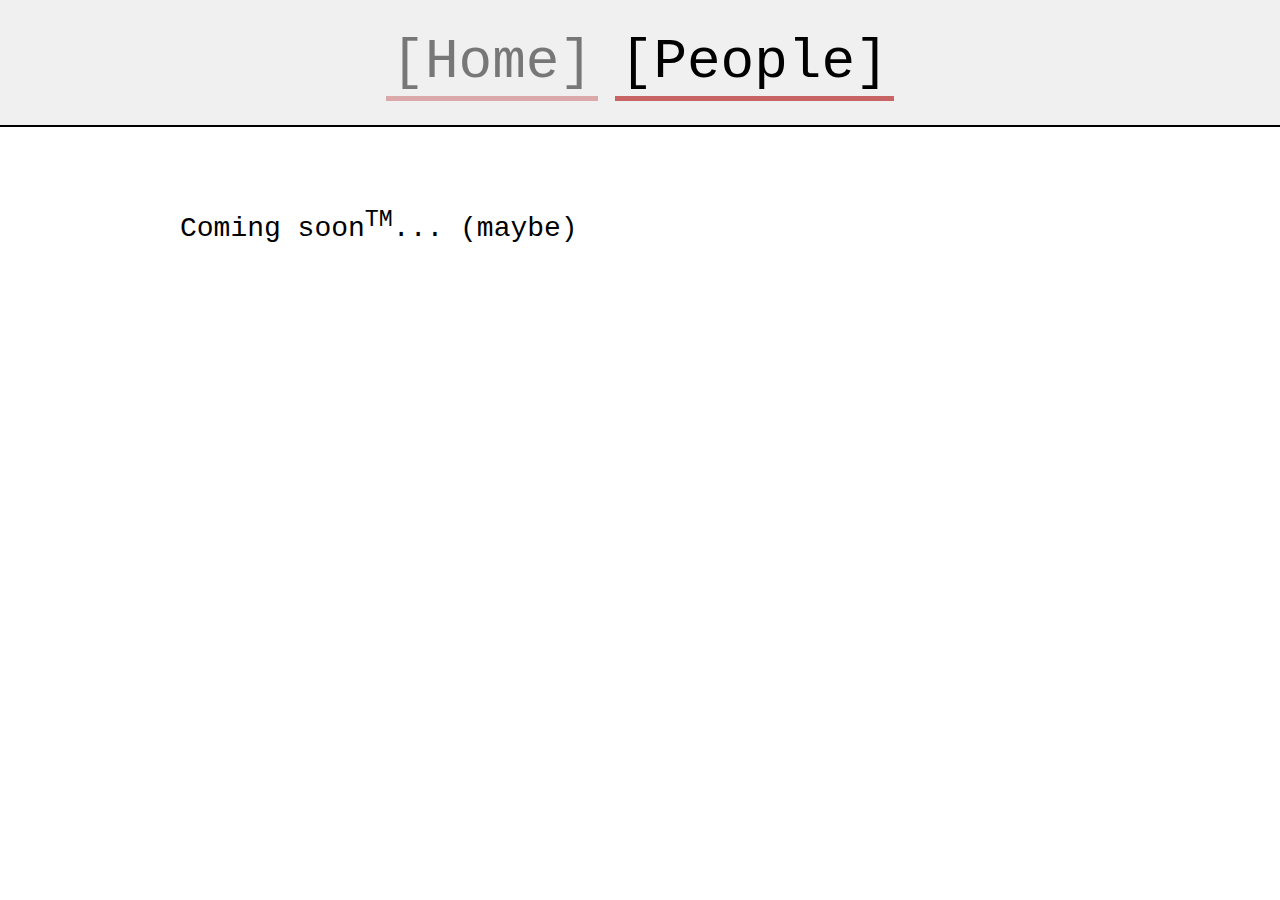
<file: index.html>
<!DOCTYPE html>
<html>

<head>
    <title>fluxgames</title>
    <link rel="stylesheet" type="text/css" href="common.css" media="screen" />
</head>

<body>

    <div class="header">
        <div>
            <a href="/" class="button medium disabled">[Home]</a>
            <a href="people.html" class="button medium">[People]</a>
        </div>
    </div>

    <div class="main">
        Coming soon<sup>TM</sup>... (maybe)
    </div>

    <div class="footer">

    </div>

</body>

</html>
</file>
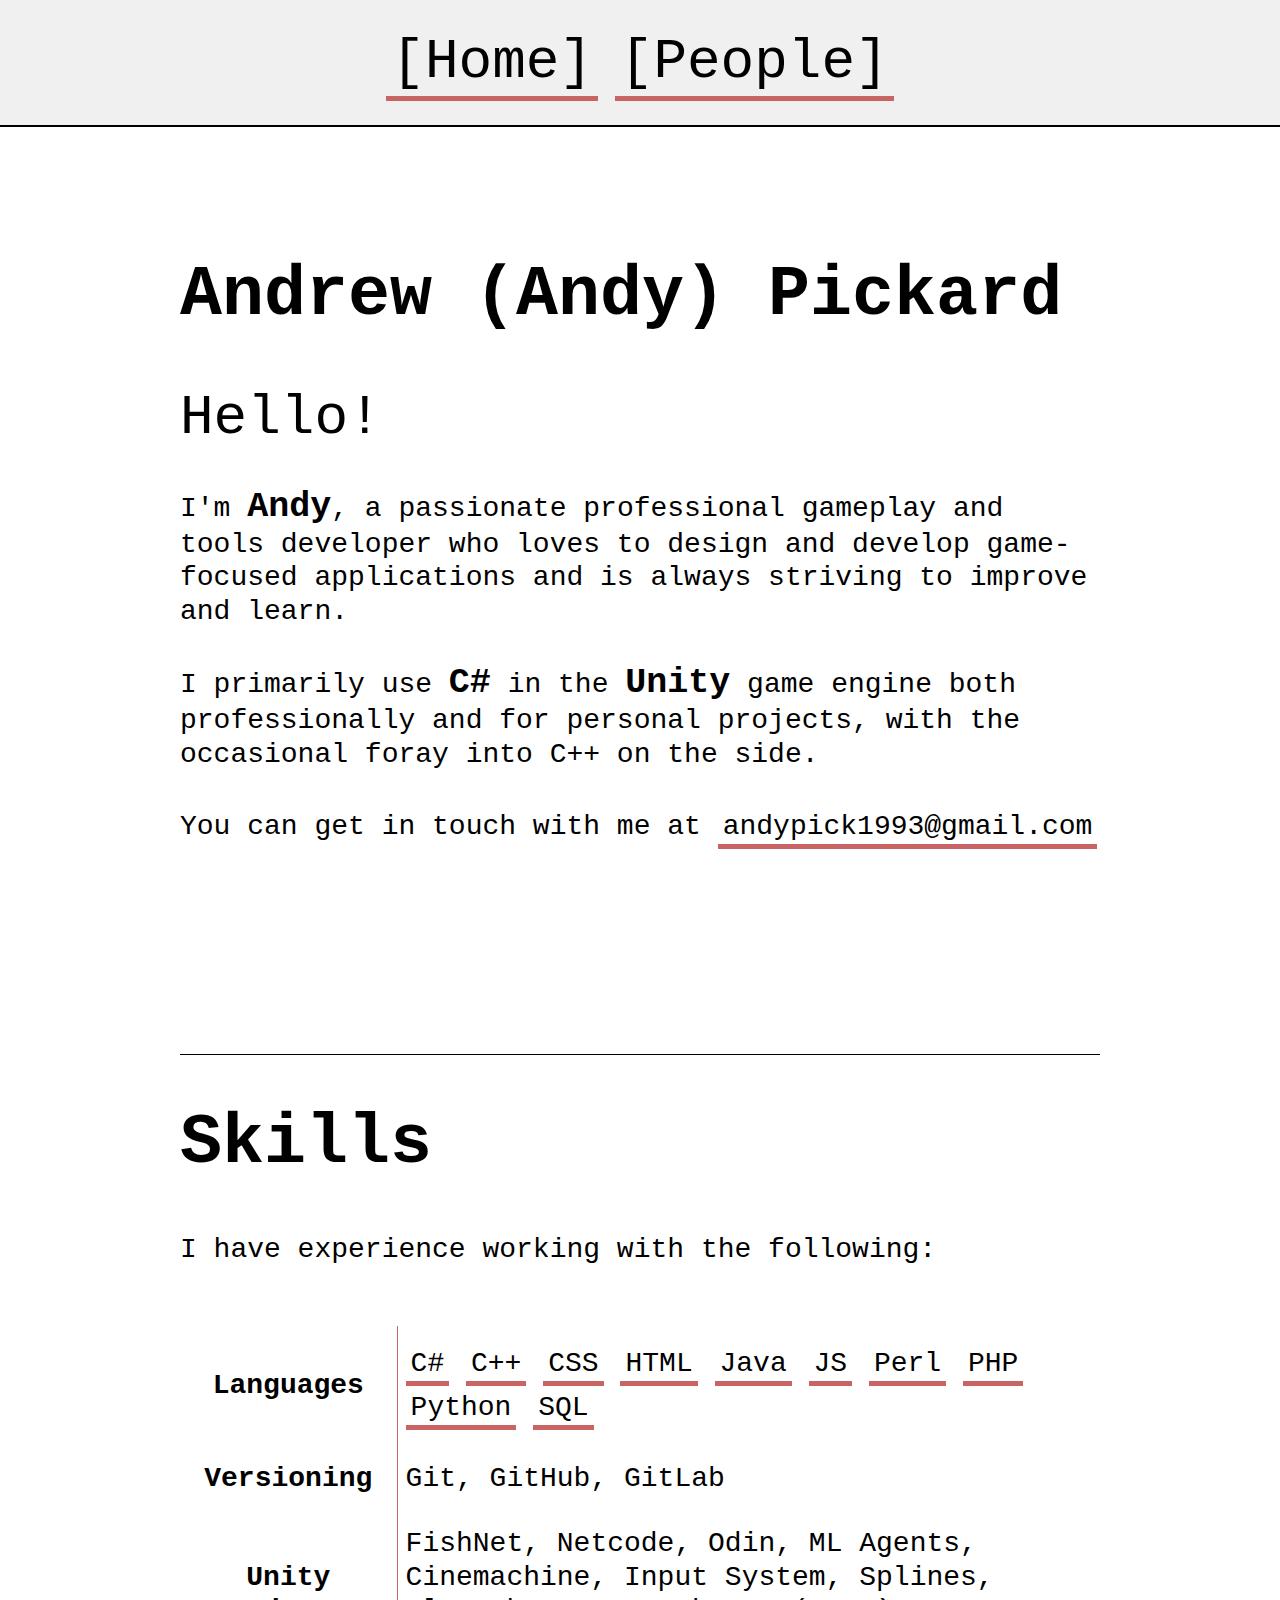
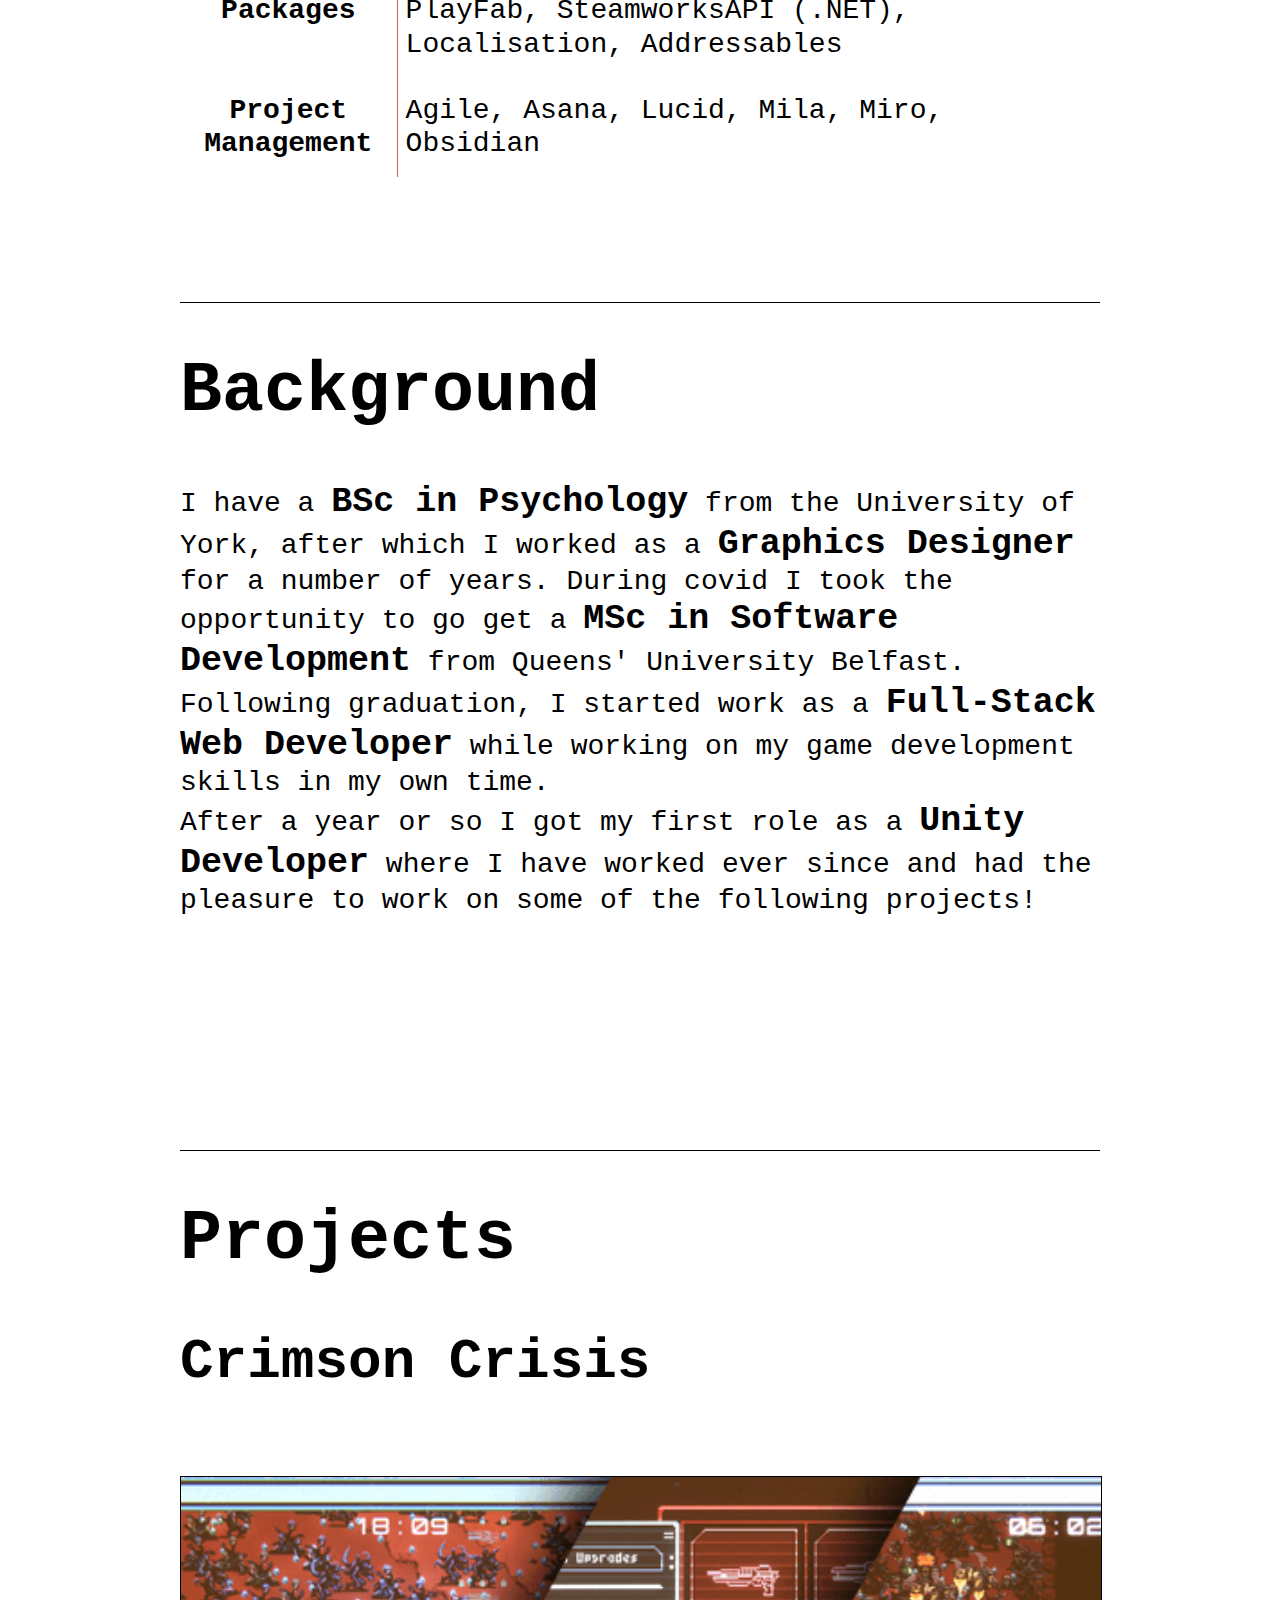
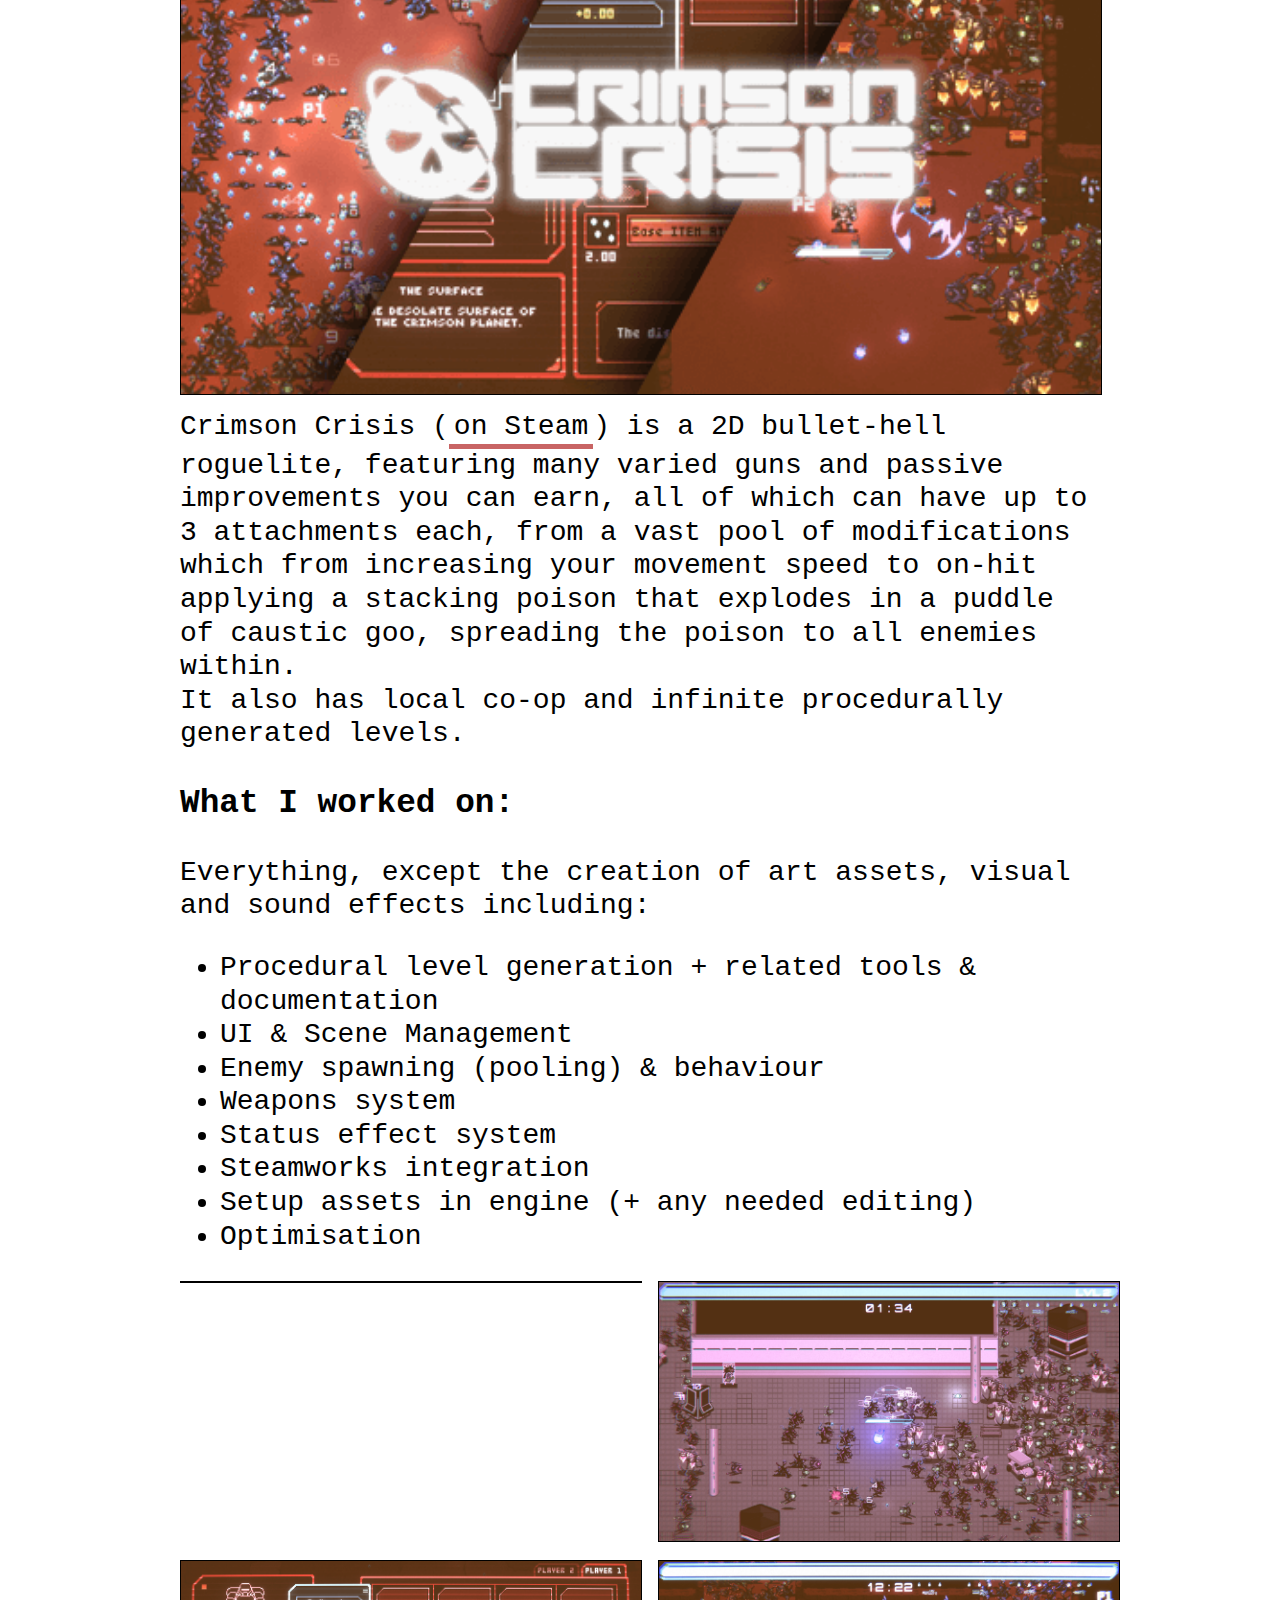
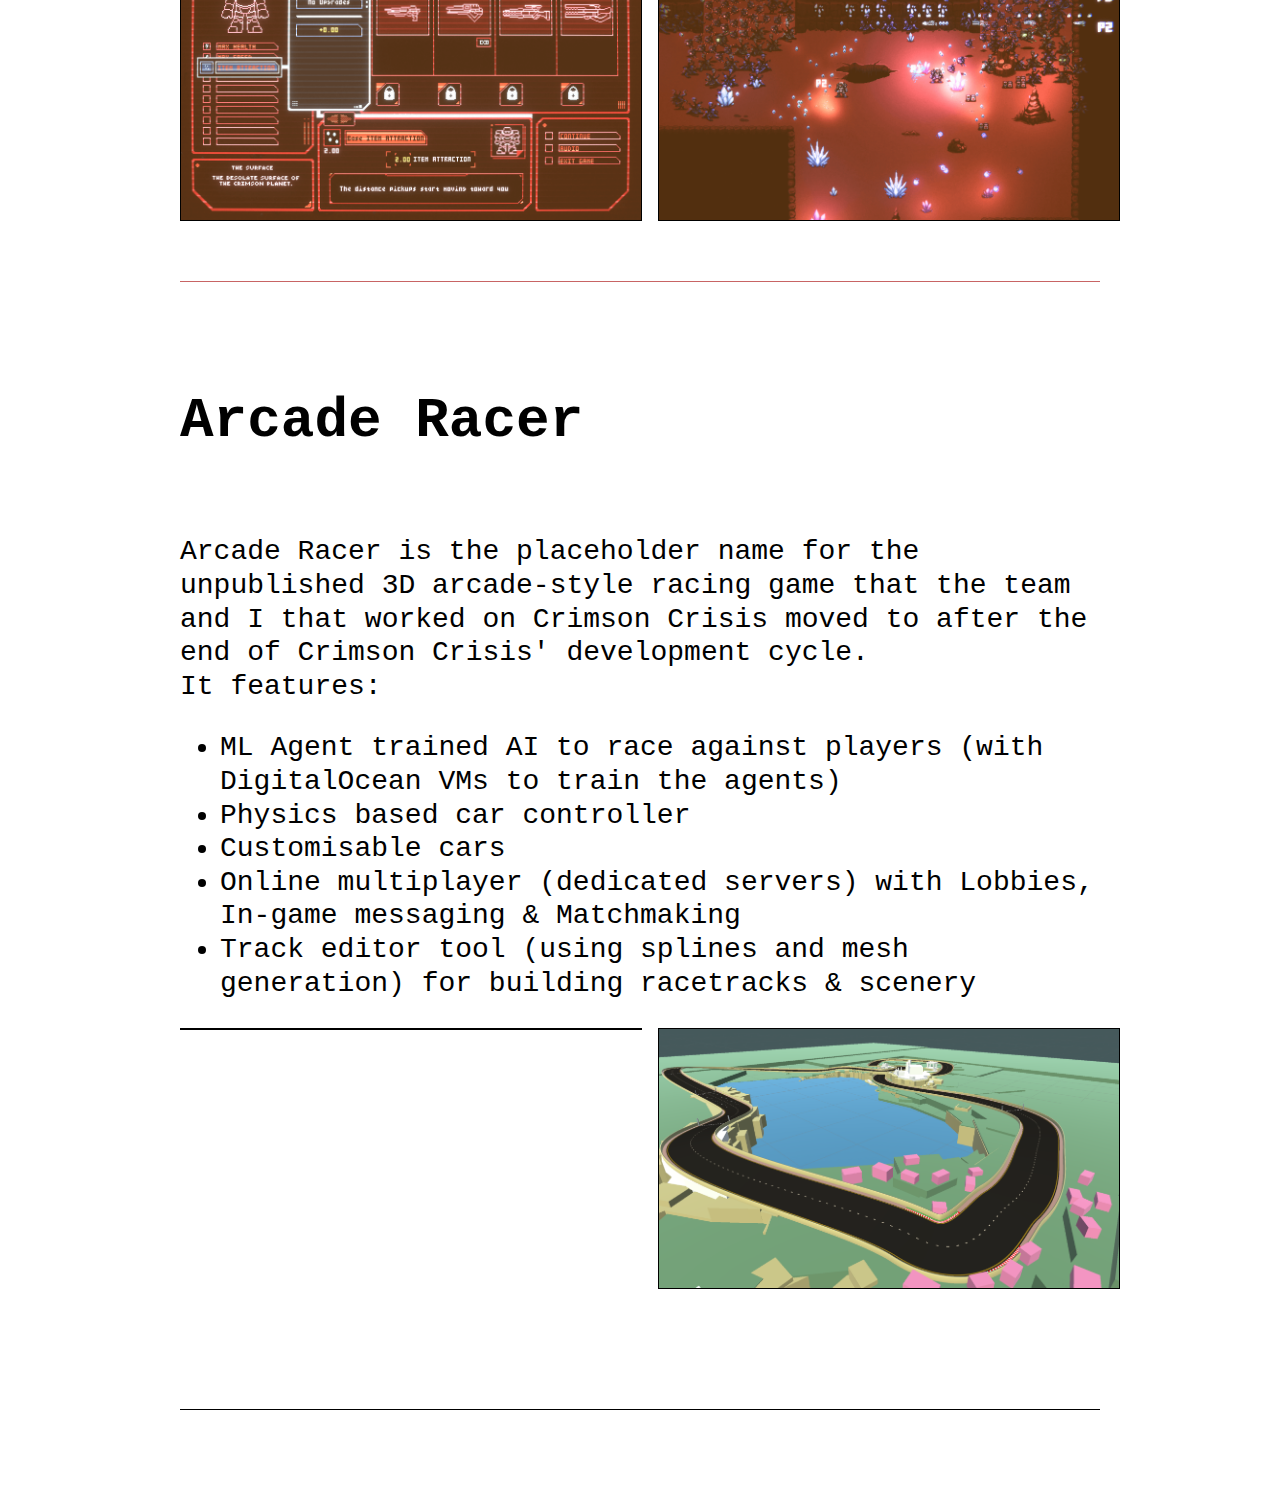
<file: andy.html>
<!DOCTYPE html>
<html>

<head>
    <title>Andy</title>
    <link rel="stylesheet" type="text/css" href="common.css" media="screen" />
</head>

<body>

    <div class="header">
        <div>
            <a href="/" class="button medium">[Home]</a>
            <a href="people.html" class="button medium">[People]</a>
        </div>
    </div>

    <div class="main">
        <nav>
            <a href="#intro" class="button"> Intro </a><br>
            <a href="#skills" class="button"> Skills </a><br>
            <a href="#background" class="button"> Background </a><br>
            <a href="#projects" class="button"> Projects </a>
        </nav>

        <section class="section" id="intro">
            <h1 class="large">Andrew (Andy) Pickard</h1>
            <div>
                <span class="medium">Hello!</span><br><br>

                I'm <b class="demi-medium">Andy</b>, a passionate professional gameplay and tools developer who loves to
                design and develop game-focused applications and is always striving to improve and learn.<br><br>
                I primarily use <b class="demi-medium">C#</b> in the <b class="demi-medium">Unity</b> game engine both
                professionally and for personal projects, with the occasional foray into C++ on the side.<br><br>

                You can get in touch with me at <a href="mailto:andypick1993@gmail.com"
                    class="button">andypick1993@gmail.com</a>
            </div>
        </section>

        <section class="section" id="skills">
            <h1 class="large">Skills</h1>

            <div>
                I have experience working with the following:<br>
            </div>

            <table>
                <tr>
                    <th> <b>Languages</b> </th>
                    <td>
                        <span class="tooltip-trigger button">C#<span class="tooltip">
                                <div class="progress-bar">
                                    <div class="progress-bar-fill-100">100%</div>
                                </div>
                                C# is the language I'm most confident with, I use it daily for both work and personally.
                            </span></span>

                        <span class="tooltip-trigger button">C++<span class="tooltip">
                                <div class="progress-bar">
                                    <div class="progress-bar-fill-50">50%</div>
                                </div>
                                C++ is definately a work-in-progress for me.
                            </span></span>

                        <span class="tooltip-trigger button">CSS<span class="tooltip">
                                <div class="progress-bar">
                                    <div class="progress-bar-fill-80">80%</div>
                                </div>
                                I used CSS regularly in my web-dev role and have become quite proficient.
                            </span></span>

                        <span class="tooltip-trigger button">HTML<span class="tooltip">
                                <div class="progress-bar">
                                    <div class="progress-bar-fill-80">80%</div>
                                </div>
                                I'm confident with HTML, I can do most things I want without hastle.
                            </span></span>

                        <span class="tooltip-trigger button">Java<span class="tooltip">
                                <div class="progress-bar">
                                    <div class="progress-bar-fill-50">50%</div>
                                </div>
                                Java was the first language I learned, but I haven't used it for a few years now so I'm
                                getting rusty.
                            </span></span>

                        <span class="tooltip-trigger button">JS<span class="tooltip">
                                <div class="progress-bar">
                                    <div class="progress-bar-fill-70">70%</div>
                                </div>
                                I used JavaScript for a while professionally and occasionally personally.
                            </span></span>

                        <span class="tooltip-trigger button">Perl<span class="tooltip">
                                <div class="progress-bar">
                                    <div class="progress-bar-fill-50">50%</div>
                                </div>
                                Perl was the main backend language I used while working as a web-dev, I can get by but
                                it's not my favorite.
                            </span></span>

                        <span class="tooltip-trigger button">PHP<span class="tooltip">
                                <div class="progress-bar">
                                    <div class="progress-bar-fill-60">60%</div>
                                </div>
                                I used some PHP as a web-dev, but most of my experience comes from creating Rest APIs
                                for personal use.
                            </span></span>

                        <span class="tooltip-trigger button">Python<span class="tooltip">
                                <div class="progress-bar">
                                    <div class="progress-bar-fill-60">60%</div>
                                </div>
                                I have used Python (and some R) in data science, networking (firewalls and routing) and
                                the occassional personal project.
                            </span></span>

                        <span class="tooltip-trigger button">SQL<span class="tooltip">
                                <div class="progress-bar">
                                    <div class="progress-bar-fill-60">60%</div>
                                </div>
                                Similarly to PHP, I have used SQL as a web-dev, personal use in Rest APIs (MySQL with
                                phpMyAdmin) and additionally in data science to handle large samples.
                            </span></span>
                    </td>
                </tr>

                <tr>
                    <th> <b>Versioning</b> </th>
                    <td> Git, GitHub, GitLab </td>
                </tr>

                <tr>
                    <th> <b>Unity Packages</b> </th>
                    <td> FishNet, Netcode, Odin, ML Agents, Cinemachine, Input System, Splines, PlayFab, SteamworksAPI
                        (.NET), Localisation, Addressables </td>
                </tr>

                <tr>
                    <th> <b>Project Management</b> </th>
                    <td> Agile, Asana, Lucid, Mila, Miro, Obsidian </td>
                </tr>
            </table>

        </section>

        <section class="section" id="background">
            <h1 class="large">Background</h1>
            <div>
                I have a <b class="demi-medium">BSc in Psychology</b> from the University of York, after which I worked
                as a
                <b class="demi-medium">Graphics
                    Designer</b> for a number of years. During covid I took the opportunity to go get a <b
                    class="demi-medium">MSc in Software Development</b> from Queens' University Belfast.
                Following graduation, I started work as a <b class="demi-medium">Full-Stack Web Developer</b> while
                working on my game development skills in my own time.<br>
                After a year or so I got my first role as a <b class="demi-medium">Unity Developer</b> where I have
                worked ever since and had the pleasure to work on some of the following projects!
            </div>
        </section>

        <section class="section" id="projects">
            <h1 class="large">Projects</h1>

            <section class="sub-section">
                <h2 class="medium">Crimson Crisis</h2><br>

                <img src="img/2023.png" alt="Crimson Crisis Splash" class="img-large">

                Crimson Crisis (<a href="https://store.steampowered.com/app/586290/Crimson_Crisis/" target="_blank"
                    class="button">on Steam</a>) is a 2D bullet-hell roguelite, featuring many varied guns and passive
                improvements you can earn, all of which can have up to 3 attachments each, from a vast pool of
                modifications which from increasing your movement speed to on-hit applying a stacking poison that
                explodes in a puddle of caustic goo, spreading the poison to all enemies within.<br>
                It also has local co-op and infinite procedurally generated levels.

                <h3>What I worked on:</h3>
                Everything, except the creation of art assets, visual and sound effects including:

                <ul>
                    <li>Procedural level generation + related tools & documentation</li>
                    <li>UI & Scene Management</li>
                    <li>Enemy spawning (pooling) & behaviour</li>
                    <li>Weapons system</li>
                    <li>Status effect system</li>
                    <li>Steamworks integration</li>
                    <li>Setup assets in engine (+ any needed editing)</li>
                    <li>Optimisation</li>
                </ul>

                <div class="img-grid">
                    <img src="img/CoOp.gif" alt="Crimson Crisis Co-Op" loading="lazy">
                    <img src="img/41.png" alt="Crimson Crisis living quaters level">
                    <img src="img/13.png" alt="Crimson Crisis UI">
                    <img src="img/27.png" alt="Crimson Crisis caves level">
                </div>

            </section>

            <section class="sub-section">
                <h2 class="medium">Arcade Racer</h2><br>

                Arcade Racer is the placeholder name for the unpublished 3D arcade-style racing game that the team and I
                that worked on Crimson Crisis moved to after the end of Crimson Crisis' development cycle.<br>
                It features:

                <ul>
                    <li>ML Agent trained AI to race against players (with DigitalOcean VMs to train the agents)</li>
                    <li>Physics based car controller</li>
                    <li>Customisable cars</li>
                    <li>Online multiplayer (dedicated servers) with Lobbies, In-game messaging & Matchmaking</li>
                    <li>Track editor tool (using splines and mesh generation) for building racetracks & scenery</li>
                </ul>

                <div class="img-grid">
                    <img src="img/Racing.gif" alt="Crimson Crisis Co-Op" loading="lazy">
                    <img src="img/RaceTrack.png" alt="Crimson Crisis living quaters level">
                </div>

            </section>
        </section>
    </div>

    <div class="footer">

    </div>

</body>

</html>
</file>
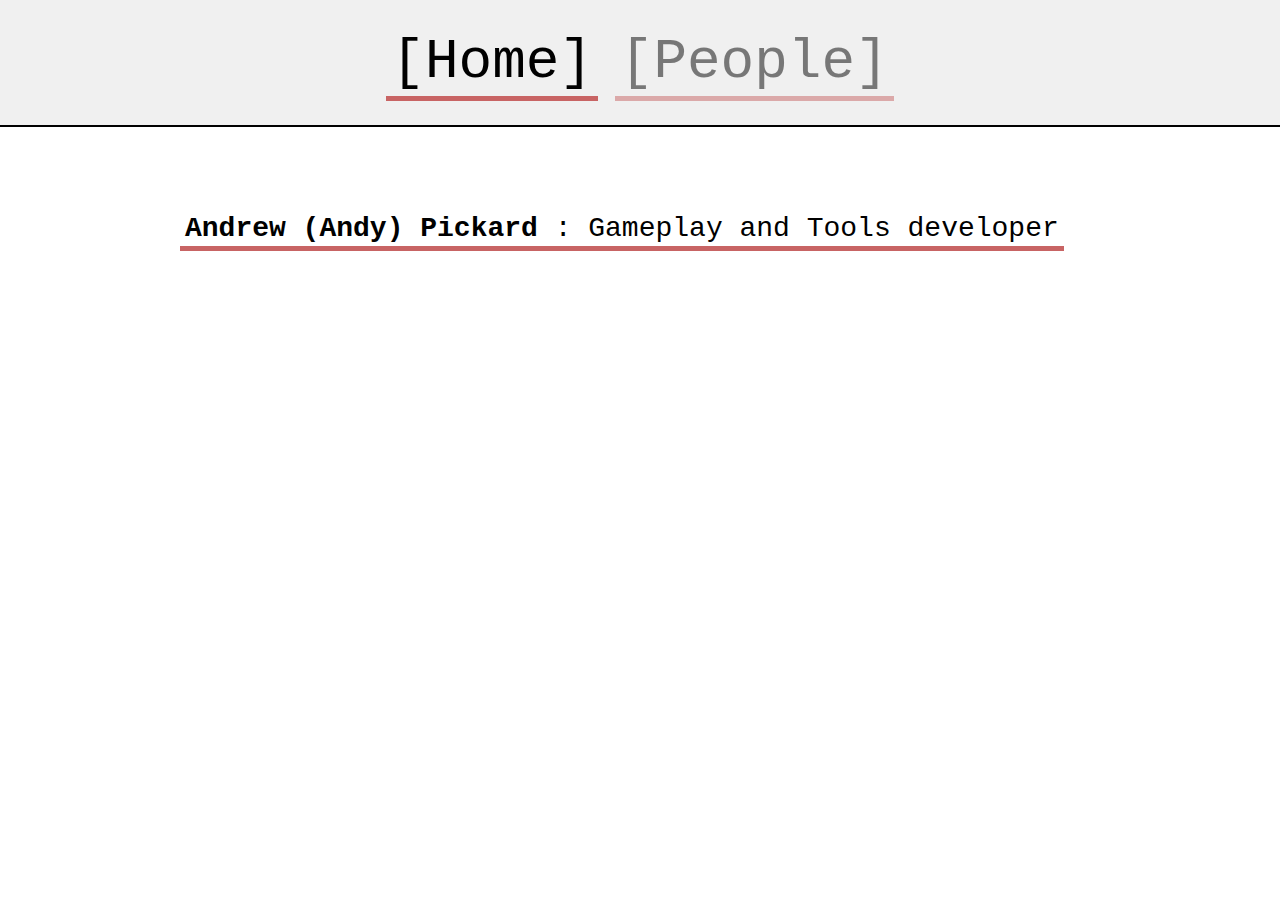
<file: people.html>
<!DOCTYPE html>
<html>

<head>
    <title>People</title>
    <link rel="stylesheet" type="text/css" href="common.css" media="screen" />
</head>

<body>

    <div class="header">
        <div>
            <a href="/" class="button medium">[Home]</a>
            <a href="people.html" class="button medium disabled">[People]</a>
        </div>
    </div>

    <div class="main">
        <a href="andy.html" class="button small"><b>Andrew (Andy) Pickard</b> : Gameplay and Tools developer</a>
    </div>

    <div class="footer">

    </div>

</body>

</html>
</file>
<file: common.css>
/*
TODO - Variables!
*/
:root {
    --transition-time: 0.25s;

    --main-width: calc(920px + (2 * 20px));

    --red: rgb(200, 100, 100);
}

body {
    margin: 0;
    padding: 0;

    font-size: 28px;
    font-family: 'Courier New', Courier, monospace;
    line-height: 1.2;

    cursor: default;
}

nav {
    position: fixed;
    bottom: 50%;
    left: 4px;
}

.disabled {
    pointer-events: none;
    opacity: 50%;
}

.header {
    min-height: 80px;
    border-bottom: 2px solid black;
    box-sizing: border-box;

    background-color: rgb(240, 240, 240);

    display: flex;
    justify-content: center;
    align-items: center;
}

.main {
    box-sizing: border-box;
    padding: 80px 20px;
    max-width: var(--main-width);
    margin: auto;
}

/*.footer { }*/

.section {
    min-height: calc(100vh - 160px);

    padding-bottom: 60px;
    border-bottom: 1px solid black;
}

.section .sub-section {
    padding-bottom: 60px;
}

.section .sub-section:not(:first-of-type) {
    border-top: 1px solid var(--red);
    padding-top: 60px;
}

.game-banner,
.img-large,
.img-small,
.img-grid img {
    border: 1px solid black;
}

.game-banner {
    width: 75%;
    margin: 16px 12.5% 16px 12.5%;
}

.img-small {
    width: 60%;
    margin: 16px 20% 16px 20%;
}

.img-large {
    width: 100%;
}

.img-grid {
    width: 100%;
    display: grid;
    grid-template-columns: 50% 50%;
    gap: 18px;
    padding: 0;
    margin: 0;
}

.img-grid img {
    width: 100%;
    transition: width var(--transition-time) ease-in-out, margin-left var(--transition-time) ease-in-out;
}

.img-grid img:hover {
    width: calc(200% + 18px);
    z-index: 999;
}

.img-grid img:hover:nth-child(2n) {
    margin-left: calc(-100% + (-18px));
}

@media (max-width: 980px) {

    .game-banner {
        width: 100%;
        margin: 16px 0 16px 0;
    }

    .img-small {
        width: 100%;
        margin: 16px 0 16px 0;
    }
}

@media (max-width: 1340px) {

    nav {
        visibility: hidden;
    }
}

/*
PROGRESS BAR
*/

.progress-bar {
    border: 1px solid black;
}

.progress-bar-fill-50 {
    height: 100%;
    width: 50%;
    background-color: rgb(200, 150, 100);
}

.progress-bar-fill-60 {
    height: 100%;
    width: 60%;
    background-color: rgb(200, 200, 100);
}

.progress-bar-fill-70 {
    height: 100%;
    width: 70%;
    background-color: rgb(160, 200, 100);
}

.progress-bar-fill-80 {
    height: 100%;
    width: 80%;
    background-color: rgb(150, 200, 100);
}


.progress-bar-fill-100 {
    height: 100%;
    width: 100%;
    background-color: rgb(100, 200, 100);
}

/*
PROGRESS BAR END
*/

/*
TOOLTIPS
*/

:root {
    --tooltip-color: rgba(25, 25, 25, 0.9)
}

.tooltip .progress-bar {
    width: 240px;
    height: 28px;
    margin: 0 0 12px;
    border-color: white;
}

.tooltip-trigger {
    position: relative;
}

.tooltip-trigger:hover {
    font-weight: 700;
}

.tooltip-trigger:hover .tooltip {
    visibility: visible;
    opacity: 1;
}

.tooltip {
    font-weight: 400;
    font-size: 0.5em;
    color: white;

    background-color: var(--tooltip-color);
    border-radius: 8px;
    padding: 8px;

    pointer-events: none;

    text-align: center;
    position: absolute;
    top: 100%;
    left: calc(50% - 128px);
    z-index: 1;

    visibility: hidden;
    opacity: 0;

    transition: opacity var(--transition-time) ease-in-out;
}

.tooltip::after {
    content: "";
    position: absolute;
    top: -8px;
    left: 50%;
    margin-left: -5px;
    border-width: 4px;
    border-style: solid;
    border-color: transparent transparent var(--tooltip-color) transparent;
}

/*
TOOLTIPS END
*/

/*
TABLES
*/

table {
    padding: 0;
    margin: 60px 0;
    border-spacing: 0;
    width: 100%;
}

th,
td {
    background-color: white;
    padding: 16px 8px;
}

th {
    border-right: 1px solid var(--red);
}

/*
TABLES END
*/

/*
TEXT
*/

.mini {
    font-size: .75em;
}

.small {
    font-size: 1em;
}

.demi-medium {
    font-size: 1.25em;
}

.medium {
    font-size: 2em;
}

.large {
    font-size: 2.5em;
}

/*
TEXT END
*/

/*
BUTTONS
*/

:root {
    --button-padding: 5px;
    --button-padding-negative: calc(-1 * var(--button-padding));
    --button-height: calc(1em + (2 * (var(--button-padding))));
    --button-height-negative: calc(-1 * var(--button-height));
}

.button {
    cursor: pointer;

    width: fit-content;
    height: fit-content;

    position: relative;
    display: inline-block;

    padding: var(--button-padding);
    color: black;
    text-decoration: none;

    transition: color var(--transition-time) ease-in-out, box-shadow var(--transition-time) ease-in-out;
    box-shadow: inset 0 var(--button-padding-negative) 0 var(--red);
}

.button:hover {
    color: white;
    box-shadow: inset 0 var(--button-height-negative) 0 var(--red);
}

.header .button {
    margin: 24px 0;
}

/*
BUTTONS END
*/
</file>
